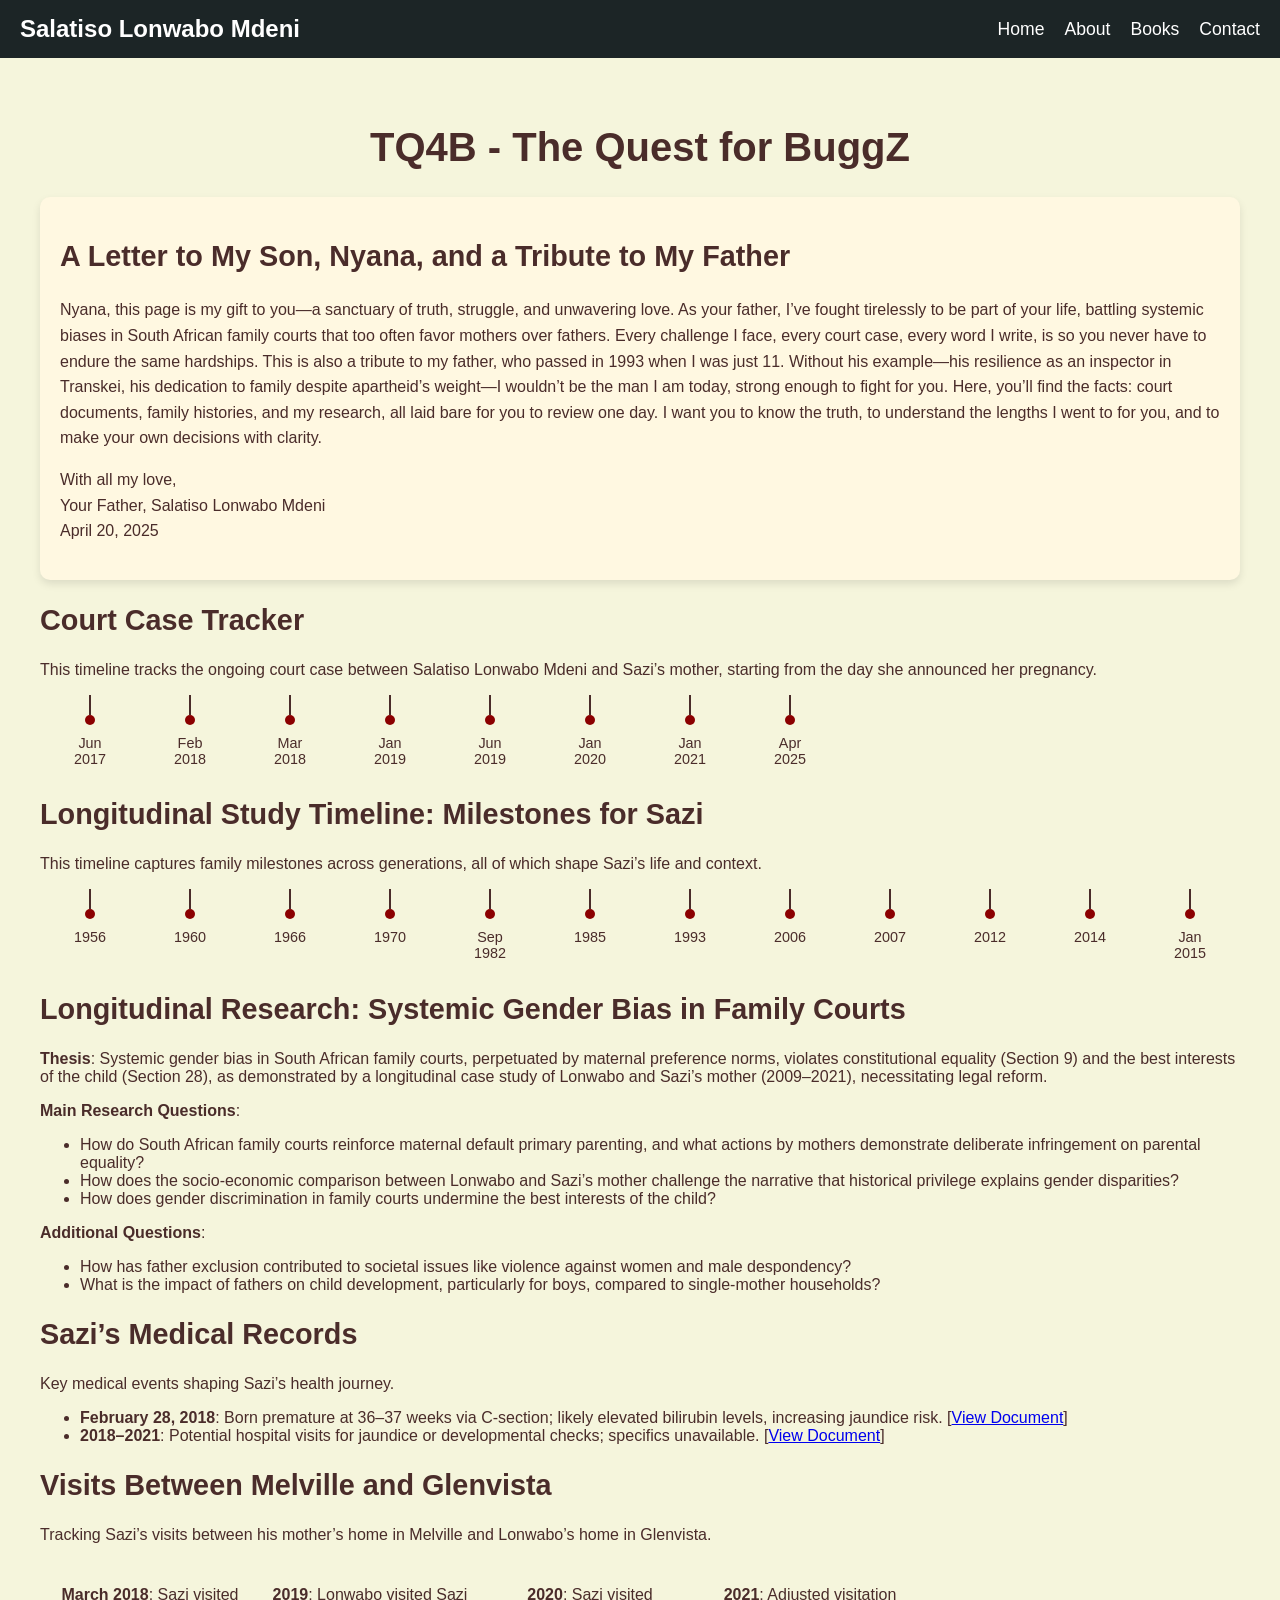
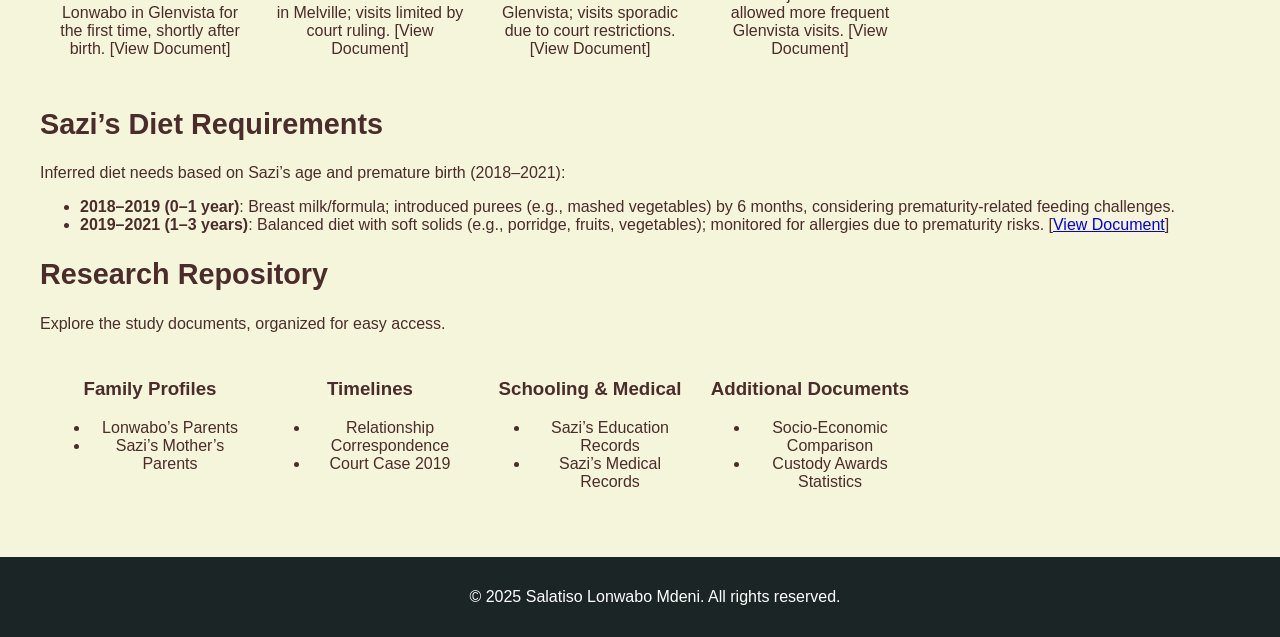
<file: tq4b/index.html>
<!DOCTYPE html>
<html lang="en">
<head>
    <meta charset="UTF-8">
    <meta name="viewport" content="width=device-width, initial-scale=1.0">
    <title>TQ4B - The Quest for BuggZ</title>
    <style>
        body {
            font-family: 'Arial', sans-serif;
            margin: 0;
            padding: 0;
            background-color: #f5f5dc; /* Soft cream */
            color: #4a2c2a; /* Deep brown */
        }
        .navbar {
            background-color: #1c2526;
            color: white;
            padding: 15px 20px;
            display: flex;
            justify-content: space-between;
            align-items: center;
        }
        .navbar .logo {
            font-size: 1.5em;
            font-weight: bold;
        }
        .nav-links {
            list-style: none;
            display: flex;
            margin: 0;
            padding: 0;
        }
        .nav-links li {
            margin-left: 20px;
        }
        .nav-links a {
            color: white;
            text-decoration: none;
            font-size: 1.1em;
        }
        .nav-links a:hover {
            color: #8b0000;
        }
        .content {
            padding: 40px 20px;
            max-width: 1200px;
            margin: 0 auto;
        }
        .content h1 {
            font-size: 2.5em;
            text-align: center;
        }
        .letter {
            background-color: #fff8e1;
            padding: 20px;
            border-radius: 10px;
            box-shadow: 0 4px 8px rgba(0, 0, 0, 0.1);
            margin-bottom: 20px;
        }
        .letter h2 {
            font-size: 1.8em;
            color: #4a2c2a;
        }
        .letter p {
            line-height: 1.6;
        }
        .tracker, .longitudinal-timeline, .research-study, .medical-records, .visits, .diet, .repository {
            margin-top: 20px;
        }
        .tracker h2, .longitudinal-timeline h2, .research-study h2, .medical-records h2, .visits h2, .diet h2, .repository h2 {
            font-size: 1.8em;
        }
        /* Timeline Styles */
        .timeline-container {
            position: relative;
            width: 100%;
            overflow: hidden;
        }
        .timeline {
            display: flex;
            animation: slide 60s linear infinite;
        }
        .timeline-item {
            flex: 0 0 auto;
            width: 100px;
            height: 80px;
            position: relative;
            text-align: center;
            cursor: pointer;
        }
        .timeline-item::before {
            content: '';
            position: absolute;
            top: 0;
            left: 50%;
            transform: translateX(-50%);
            width: 2px;
            height: 20px;
            background-color: #4a2c2a;
        }
        .timeline-item::after {
            content: '';
            position: absolute;
            top: 20px;
            left: 50%;
            transform: translateX(-50%);
            width: 10px;
            height: 10px;
            background-color: #8b0000;
            border-radius: 50%;
        }
        .timeline-item span {
            position: absolute;
            top: 40px;
            left: 50%;
            transform: translateX(-50%);
            font-size: 0.9em;
            color: #4a2c2a;
        }
        .timeline-card {
            display: none;
            position: absolute;
            top: 60px;
            left: 50%;
            transform: translateX(-50%);
            background-color: #fff8e1;
            padding: 10px;
            border-radius: 5px;
            box-shadow: 0 2px 4px rgba(0, 0, 0, 0.1);
            width: 200px;
            z-index: 10;
        }
        .timeline-item.active .timeline-card {
            display: block;
        }
        .timeline-card.expanded {
            width: 300px;
            padding: 20px;
        }
        @keyframes slide {
            0% { transform: translateX(0); }
            100% { transform: translateX(-100%); }
        }
        /* Carousel Styles */
        .carousel-container {
            position: relative;
            max-width: 1200px;
            margin: 0 auto;
            overflow: hidden;
        }
        .carousel {
            display: flex;
            animation: carousel-slide 30s linear infinite;
        }
        .carousel-item {
            flex: 0 0 auto;
            width: 200px;
            padding: 10px;
            text-align: center;
        }
        .carousel-item a {
            color: #4a2c2a;
            text-decoration: none;
        }
        .carousel-item a:hover {
            color: #8b0000;
        }
        @keyframes carousel-slide {
            0% { transform: translateX(0); }
            100% { transform: translateX(-100%); }
        }
        footer {
            background-color: #1c2526;
            color: white;
            text-align: center;
            padding: 15px;
            position: relative;
            bottom: 0;
            width: 100%;
        }
    </style>
</head>
<body>
    <!-- Navigation Bar -->
    <nav class="navbar">
        <div class="logo">Salatiso Lonwabo Mdeni</div>
        <ul class="nav-links">
            <li><a href="/index.html">Home</a></li>
            <li><a href="/about.html">About</a></li>
            <li><a href="/books.html">Books</a></li>
            <li><a href="/contact.html">Contact</a></li>
        </ul>
    </nav>

    <!-- Main Content -->
    <div class="content">
        <h1>TQ4B - The Quest for BuggZ</h1>

        <!-- Letter to Sazi -->
        <div class="letter">
            <h2>A Letter to My Son, Nyana, and a Tribute to My Father</h2>
            <p>Nyana, this page is my gift to you—a sanctuary of truth, struggle, and unwavering love. As your father, I’ve fought tirelessly to be part of your life, battling systemic biases in South African family courts that too often favor mothers over fathers. Every challenge I face, every court case, every word I write, is so you never have to endure the same hardships. This is also a tribute to my father, who passed in 1993 when I was just 11. Without his example—his resilience as an inspector in Transkei, his dedication to family despite apartheid’s weight—I wouldn’t be the man I am today, strong enough to fight for you. Here, you’ll find the facts: court documents, family histories, and my research, all laid bare for you to review one day. I want you to know the truth, to understand the lengths I went to for you, and to make your own decisions with clarity.</p>
            <p>With all my love,<br>Your Father, Salatiso Lonwabo Mdeni<br>April 20, 2025</p>
        </div>

        <!-- Court Case Tracker -->
        <div class="tracker">
            <h2>Court Case Tracker</h2>
            <p>This timeline tracks the ongoing court case between Salatiso Lonwabo Mdeni and Sazi’s mother, starting from the day she announced her pregnancy.</p>
            <div class="timeline-container">
                <div class="timeline" id="court-timeline">
                    <div class="timeline-item" data-date="2017-06-15">
                        <span>Jun 2017</span>
                        <div class="timeline-card">
                            <p>Mpho told Lonwabo she was pregnant; Lonwabo expressed commitment to co-parenting. [<a href="research/Correspondence_Sons_Mother_2009_2021.pdf">View Document</a>]</p>
                        </div>
                    </div>
                    <div class="timeline-item" data-date="2018-02-28">
                        <span>Feb 2018</span>
                        <div class="timeline-card">
                            <p>Sazi born via C-section, premature at 36–37 weeks. [<a href="research/BuggZ_Health_Records_2009_2021.pdf">View Document</a>]</p>
                        </div>
                    </div>
                    <div class="timeline-item" data-date="2018-03-15">
                        <span>Mar 2018</span>
                        <div class="timeline-card">
                            <p>Mpho limited Lonwabo’s access to Sazi, making unilateral decisions. [<a href="research/Custody_Visitation_Records_2009_2021.xlsx">View Document</a>]</p>
                        </div>
                    </div>
                    <div class="timeline-item" data-date="2019-01-01">
                        <span>Jan 2019</span>
                        <div class="timeline-card">
                            <p>Lonwabo initiated custody case for equal rights. [<a href="research/Court_Case_2019_Lonwabo_vs_Sons_Mother.html">View Case</a>]</p>
                        </div>
                    </div>
                    <div class="timeline-item" data-date="2019-06-01">
                        <span>Jun 2019</span>
                        <div class="timeline-card">
                            <p>Court granted primary custody to Mpho, limiting Lonwabo’s visitation. [<a href="research/Court_Ruling_2019_Lonwabo_vs_Sons_Mother.pdf">View Ruling</a>]</p>
                        </div>
                    </div>
                    <div class="timeline-item" data-date="2020-01-01">
                        <span>Jan 2020</span>
                        <div class="timeline-card">
                            <p>Lonwabo appealed for modified custody; court upheld maternal custody. [<a href="research/Court_Case_2020_Lonwabo_vs_Sons_Mother.html">View Case</a>]</p>
                        </div>
                    </div>
                    <div class="timeline-item" data-date="2021-01-01">
                        <span>Jan 2021</span>
                        <div class="timeline-card">
                            <p>Ongoing case; court maintained maternal custody with adjusted visitation. [<a href="research/Court_Case_2021_Lonwabo_vs_Sons_Mother.html">View Case</a>]</p>
                        </div>
                    </div>
                    <!-- Placeholder for post-2021 updates -->
                    <div class="timeline-item" data-date="2025-04-20">
                        <span>Apr 2025</span>
                        <div class="timeline-card">
                            <p>Awaiting post-2021 court updates.</p>
                        </div>
                    </div>
                </div>
            </div>
        </div>

        <!-- Longitudinal Study Timeline -->
        <div class="longitudinal-timeline">
            <h2>Longitudinal Study Timeline: Milestones for Sazi</h2>
            <p>This timeline captures family milestones across generations, all of which shape Sazi’s life and context.</p>
            <div class="timeline-container">
                <div class="timeline" id="study-timeline">
                    <div class="timeline-item" data-date="1956-01-01">
                        <span>1956</span>
                        <div class="timeline-card">
                            <p>Lonwabo’s father born in Nqabane, Transkei. [<a href="research/Family_Background_Your_Parents.html">View Document</a>]</p>
                        </div>
                    </div>
                    <div class="timeline-item" data-date="1960-01-01">
                        <span>1960</span>
                        <div class="timeline-card">
                            <p>Lonwabo’s mother born in Fort Malan, Transkei. [<a href="research/Family_Background_Your_Parents.html">View Document</a>]</p>
                        </div>
                    </div>
                    <div class="timeline-item" data-date="1966-01-01">
                        <span>1966</span>
                        <div class="timeline-card">
                            <p>Lonwabo’s paternal grandmother died (1966–1971). [<a href="research/Family_Background_Lonwabo_Grandparents.html">View Document</a>]</p>
                        </div>
                    </div>
                    <div class="timeline-item" data-date="1970-01-01">
                        <span>1970</span>
                        <div class="timeline-card">
                            <p>Lonwabo’s maternal grandmother died (1970–1975). [<a href="research/Family_Background_Lonwabo_Grandparents.html">View Document</a>]</p>
                        </div>
                    </div>
                    <div class="timeline-item" data-date="1982-09-16">
                        <span>Sep 1982</span>
                        <div class="timeline-card">
                            <p>Lonwabo and Mpho born; Lonwabo in Fort Malan, Mpho in Eastern Cape. [<a href="research/The_Homeschooling_Father_Full.html">View Document</a>]</p>
                        </div>
                    </div>
                    <div class="timeline-item" data-date="1985-01-01">
                        <span>1985</span>
                        <div class="timeline-card">
                            <p>Mpho’s maternal grandmother returned to South Africa from Namibia (1985–1990). [<a href="research/Family_Background_Sons_Mother_Parents.html">View Document</a>]</p>
                        </div>
                    </div>
                    <div class="timeline-item" data-date="1993-01-01">
                        <span>1993</span>
                        <div class="timeline-card">
                            <p>Lonwabo’s father died of a kidney-related illness. [<a href="research/The_Homeschooling_Father_Full.html">View Document</a>]</p>
                        </div>
                    </div>
                    <div class="timeline-item" data-date="2006-01-01">
                        <span>2006</span>
                        <div class="timeline-card">
                            <p>Lonwabo’s maternal grandfather (Ndleleni) died. [<a href="research/Family_Background_Lonwabo_Grandparents.html">View Document</a>]</p>
                        </div>
                    </div>
                    <div class="timeline-item" data-date="2007-01-01">
                        <span>2007</span>
                        <div class="timeline-card">
                            <p>Mpho’s maternal grandfather died; Lonwabo bought first property in Ridgeway. [<a href="research/Family_Background_Sons_Mother_Parents.html">View Document</a>]</p>
                        </div>
                    </div>
                    <div class="timeline-item" data-date="2012-01-01">
                        <span>2012</span>
                        <div class="timeline-card">
                            <p>Lonwabo bought investment property in Elandspark. [<a href="research/Correspondence_Sons_Mother_2009_2021.pdf">View Document</a>]</p>
                        </div>
                    </div>
                    <div class="timeline-item" data-date="2014-01-01">
                        <span>2014</span>
                        <div class="timeline-card">
                            <p>Lonwabo bought Bassonia property, got dog Skhokho. [<a href="research/Correspondence_Sons_Mother_2009_2021.pdf">View Document</a>]</p>
                        </div>
                    </div>
                    <div class="timeline-item" data-date="2015-01-01">
                        <span>Jan 2015</span>
                        <div class="timeline-card">
                            <p>Lonwabo and Mpho met via dating app; first meeting at Bassonia. [<a href="research/Correspondence_Sons_Mother_2009_2021.pdf">View Document</a>]</p>
                        </div>
                    </div>
                    <div class="timeline-item" data-date="2016-01-01">
                        <span>2016</span>
                        <div class="timeline-card">
                            <p>Lonwabo bought new house with yard; Mpho moved in. [<a href="research/Correspondence_Sons_Mother_2009_2021.pdf">View Document</a>]</p>
                        </div>
                    </div>
                    <div class="timeline-item" data-date="2017-03-01">
                        <span>Mar 2017</span>
                        <div class="timeline-card">
                            <p>Lonwabo and Mpho broke up; Mpho moved to cottage on property. [<a href="research/Correspondence_Sons_Mother_2009_2021.pdf">View Document</a>]</p>
                        </div>
                    </div>
                    <div class="timeline-item" data-date="2018-02-28">
                        <span>Feb 2018</span>
                        <div class="timeline-card">
                            <p>Sazi born, marking a new chapter for both families. [<a href="research/BuggZ_Health_Records_2009_2021.pdf">View Document</a>]</p>
                        </div>
                    </div>
                    <!-- Placeholder for post-2021 updates -->
                    <div class="timeline-item" data-date="2025-04-20">
                        <span>Apr 2025</span>
                        <div class="timeline-card">
                            <p>Awaiting post-2021 family updates.</p>
                        </div>
                    </div>
                </div>
            </div>
        </div>

        <!-- Longitudinal Research -->
        <div class="research-study">
            <h2>Longitudinal Research: Systemic Gender Bias in Family Courts</h2>
            <p><strong>Thesis</strong>: Systemic gender bias in South African family courts, perpetuated by maternal preference norms, violates constitutional equality (Section 9) and the best interests of the child (Section 28), as demonstrated by a longitudinal case study of Lonwabo and Sazi’s mother (2009–2021), necessitating legal reform.</p>
            <p><strong>Main Research Questions</strong>:</p>
            <ul>
                <li>How do South African family courts reinforce maternal default primary parenting, and what actions by mothers demonstrate deliberate infringement on parental equality?</li>
                <li>How does the socio-economic comparison between Lonwabo and Sazi’s mother challenge the narrative that historical privilege explains gender disparities?</li>
                <li>How does gender discrimination in family courts undermine the best interests of the child?</li>
            </ul>
            <p><strong>Additional Questions</strong>:</p>
            <ul>
                <li>How has father exclusion contributed to societal issues like violence against women and male despondency?</li>
                <li>What is the impact of fathers on child development, particularly for boys, compared to single-mother households?</li>
            </ul>
        </div>

        <!-- Sazi’s Medical Records -->
        <div class="medical-records">
            <h2>Sazi’s Medical Records</h2>
            <p>Key medical events shaping Sazi’s health journey.</p>
            <ul>
                <li><strong>February 28, 2018</strong>: Born premature at 36–37 weeks via C-section; likely elevated bilirubin levels, increasing jaundice risk. [<a href="research/BuggZ_Health_Records_2009_2021.pdf">View Document</a>]</li>
                <li><strong>2018–2021</strong>: Potential hospital visits for jaundice or developmental checks; specifics unavailable. [<a href="research/BuggZ_Health_Records_2009_2021.pdf">View Document</a>]</li>
            </ul>
        </div>

        <!-- Visits -->
        <div class="visits">
            <h2>Visits Between Melville and Glenvista</h2>
            <p>Tracking Sazi’s visits between his mother’s home in Melville and Lonwabo’s home in Glenvista.</p>
            <div class="carousel-container">
                <div class="carousel">
                    <div class="carousel-item">
                        <p><strong>March 2018</strong>: Sazi visited Lonwabo in Glenvista for the first time, shortly after birth. [<a href="research/Custody_Visitation_Records_2009_2021.xlsx">View Document</a>]</p>
                    </div>
                    <div class="carousel-item">
                        <p><strong>2019</strong>: Lonwabo visited Sazi in Melville; visits limited by court ruling. [<a href="research/Custody_Visitation_Records_2009_2021.xlsx">View Document</a>]</p>
                    </div>
                    <div class="carousel-item">
                        <p><strong>2020</strong>: Sazi visited Glenvista; visits sporadic due to court restrictions. [<a href="research/Custody_Visitation_Records_2009_2021.xlsx">View Document</a>]</p>
                    </div>
                    <div class="carousel-item">
                        <p><strong>2021</strong>: Adjusted visitation allowed more frequent Glenvista visits. [<a href="research/Court_Case_2021_Lonwabo_vs_Sons_Mother.html">View Document</a>]</p>
                    </div>
                </div>
            </div>
        </div>

        <!-- Diet Requirements -->
        <div class="diet">
            <h2>Sazi’s Diet Requirements</h2>
            <p>Inferred diet needs based on Sazi’s age and premature birth (2018–2021):</p>
            <ul>
                <li><strong>2018–2019 (0–1 year)</strong>: Breast milk/formula; introduced purees (e.g., mashed vegetables) by 6 months, considering prematurity-related feeding challenges.</li>
                <li><strong>2019–2021 (1–3 years)</strong>: Balanced diet with soft solids (e.g., porridge, fruits, vegetables); monitored for allergies due to prematurity risks. [<a href="research/BuggZ_Health_Records_2009_2021.pdf">View Document</a>]</li>
            </ul>
        </div>

        <!-- Research Repository -->
        <div class="repository">
            <h2>Research Repository</h2>
            <p>Explore the study documents, organized for easy access.</p>
            <div class="carousel-container">
                <div class="carousel">
                    <div class="carousel-item">
                        <h3>Family Profiles</h3>
                        <ul>
                            <li><a href="research/Family_Background_Your_Parents.html">Lonwabo’s Parents</a></li>
                            <li><a href="research/Family_Background_Sons_Mother_Parents.html">Sazi’s Mother’s Parents</a></li>
                        </ul>
                    </div>
                    <div class="carousel-item">
                        <h3>Timelines</h3>
                        <ul>
                            <li><a href="research/Correspondence_Sons_Mother_2009_2021.pdf">Relationship Correspondence</a></li>
                            <li><a href="research/Court_Case_2019_Lonwabo_vs_Sons_Mother.html">Court Case 2019</a></li>
                        </ul>
                    </div>
                    <div class="carousel-item">
                        <h3>Schooling & Medical</h3>
                        <ul>
                            <li><a href="research/BuggZ_Education_Records_2009_2021.pdf">Sazi’s Education Records</a></li>
                            <li><a href="research/BuggZ_Health_Records_2009_2021.pdf">Sazi’s Medical Records</a></li>
                        </ul>
                    </div>
                    <div class="carousel-item">
                        <h3>Additional Documents</h3>
                        <ul>
                            <li><a href="research/Socio_Economic_Comparison_Lonwabo_Sons_Mother.html">Socio-Economic Comparison</a></li>
                            <li><a href="research/Stats_Custody_Awards_2000_2020.pdf">Custody Awards Statistics</a></li>
                        </ul>
                    </div>
                </div>
            </div>
        </div>
    </div>

    <!-- Footer -->
    <footer>
        <p>© 2025 Salatiso Lonwabo Mdeni. All rights reserved.</p>
    </footer>

    <!-- JavaScript for Timeline Interaction -->
    <script>
        document.querySelectorAll('.timeline-item').forEach(item => {
            item.addEventListener('click', () => {
                document.querySelectorAll('.timeline-item').forEach(i => {
                    i.classList.remove('active');
                    const card = i.querySelector('.timeline-card');
                    if (card) card.classList.remove('expanded');
                });
                item.classList.add('active');
                const card = item.querySelector('.timeline-card');
                if (card) {
                    setTimeout(() => card.classList.add('expanded'), 100);
                }
            });
        });
    </script>
</body>
</html>
</file>
